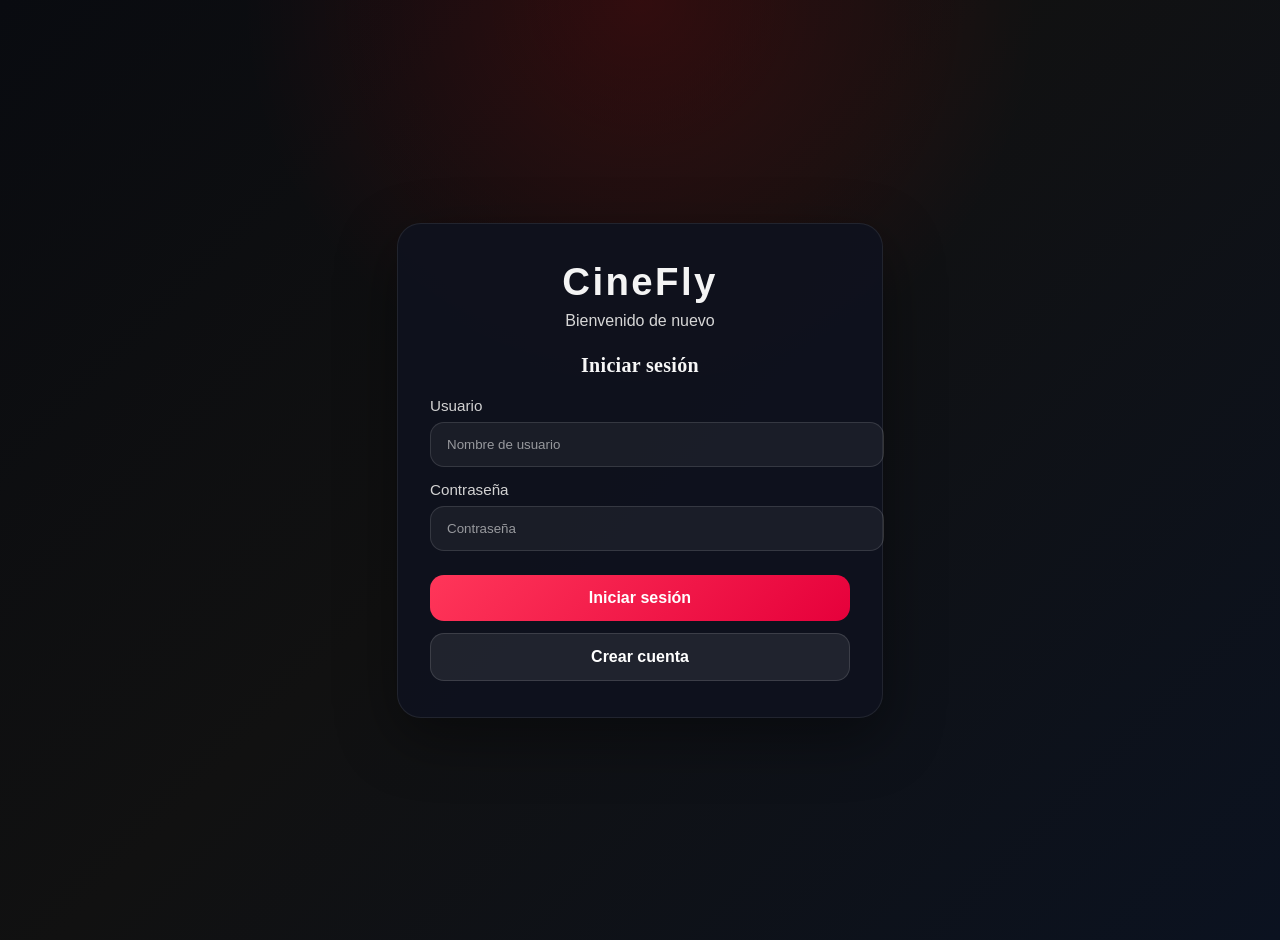
<file: login.html>
<!DOCTYPE html>
<html lang="es">

<head>
    <meta charset="UTF-8">
    <meta name="viewport" content="width=device-width, initial-scale=1.0">
    <title>CineFly - Inicio de sesión</title>
    <link rel="stylesheet" href="style.css">
</head>

<body>
    <div class="login-container">
        <div class="login-card">
            <div class="login-brand">
                <h1>CineFly</h1>
                <p>Bienvenido de nuevo</p>
            </div>

            <h2>Iniciar sesión</h2>

            <form>
                <label>
                    Usuario
                    <input type="text" placeholder="Nombre de usuario" required>
                </label>

                <label>
                    Contraseña
                    <input type="password" placeholder="Contraseña" required>
                </label>

                <div class="actions">
                    <a class="primary-button" href="principal.html">Iniciar sesión</a>
                    <a class="secondary-button" href="registro.html">Crear cuenta</a>
                </div>
            </form>
        </div>
    </div>
</body>

</html>
</file>
<file: style.css>
body {
    margin: 0;
    font-family: arial;
    background: #111;
    color: white;

}

/*HEADER */

header {

    display: flex;
    justify-content: space-between;
    align-items: center;
    padding: 15px;
    background: black;
}

nav a {
    color: white;
    margin: 10px;
    text-decoration: none;
}

/* login */

.login-container {
    min-height: 100vh;
    display: flex;
    align-items: center;
    justify-content: center;
    padding: 20px;
    background: radial-gradient(circle at top, rgba(255, 0, 0, 0.15), transparent 35%),
        linear-gradient(135deg, #090b10 0%, #111 45%, #0b1220 100%);
}

.login-card {
    width: min(420px, 100%);
    background: rgba(15, 18, 30, 0.95);
    border: 1px solid rgba(255, 255, 255, 0.08);
    border-radius: 24px;
    box-shadow: 0 20px 60px rgba(0, 0, 0, 0.4);
    padding: 36px 32px;
    color: #f4f4f4;
}

.login-brand {
    text-align: center;
    margin-bottom: 24px;
}

.login-brand h1 {
    margin: 0;
    font-size: 2.4rem;
    letter-spacing: 0.15rem;
}

.login-brand p {
    margin: 8px 0 0;
    color: #d7d7d7;
}

.login-card h2 {
    margin: 0 0 20px;
    font-size: 1.25rem;
    letter-spacing: 0.02rem;
    color: #f7f7f7;
}

.login-card label {
    display: block;
    font-size: 0.95rem;
    margin-bottom: 14px;
    color: #d2d2d2;
}

.login-card input {
    width: 100%;
    padding: 14px 16px;
    margin-top: 8px;
    border-radius: 14px;
    border: 1px solid rgba(255, 255, 255, 0.12);
    background: rgba(255, 255, 255, 0.05);
    color: #fff;
    outline: none;
    transition: border-color 0.2s ease, background 0.2s ease;
}

.login-card input:focus {
    border-color: #ff2a4e;
    background: rgba(255, 255, 255, 0.1);
}

.actions {
    display: grid;
    gap: 12px;
    margin-top: 24px;
}

.primary-button,
.secondary-button {
    display: inline-flex;
    justify-content: center;
    align-items: center;
    padding: 14px 16px;
    border-radius: 14px;
    text-decoration: none;
    font-weight: 600;
}

.primary-button {
    background: linear-gradient(135deg, #ff3659, #e6003b);
    color: white;
}

.secondary-button {
    background: rgba(255, 255, 255, 0.08);
    color: #ffffff;
    border: 1px solid rgba(255, 255, 255, 0.12);
}

.primary-button:hover,
.secondary-button:hover {
    opacity: 0.95;
}

input::placeholder {
    color: rgba(255, 255, 255, 0.55);
}

/*peliculas */

.catalogo {
    display: grid;
    grid-template-columns: repeat(4, 1fr);
    gap: 20px;
    padding: 20px;
}

.pelicula {
    background: #222;
    padding: 10px;
    text-align: center;
    border-radius: 5px;

}

.pelicula img {
    width: 100px;
}

.titulo {
    margin-left: 20px;
}

h2 {
    font-family: cursive;
    text-align: center;
}


/* responsive*/

@media (max-width: 900px) {
    .catalogo {
        grid-template-columns: repeat(2, 1fr);
    }

}

@media(max-width: 500px) {

    .catalogo {
        grid-template-columns: 1fr;
    }

    header {
        flex-direction: column;
    }
}

.buscador{
    text-align: center;
    margin: 20px;
}

.buscador input{
    width: 50%;
    padding: 10px;
}

.buscador button{
    padding: 10px;
}
</file>
